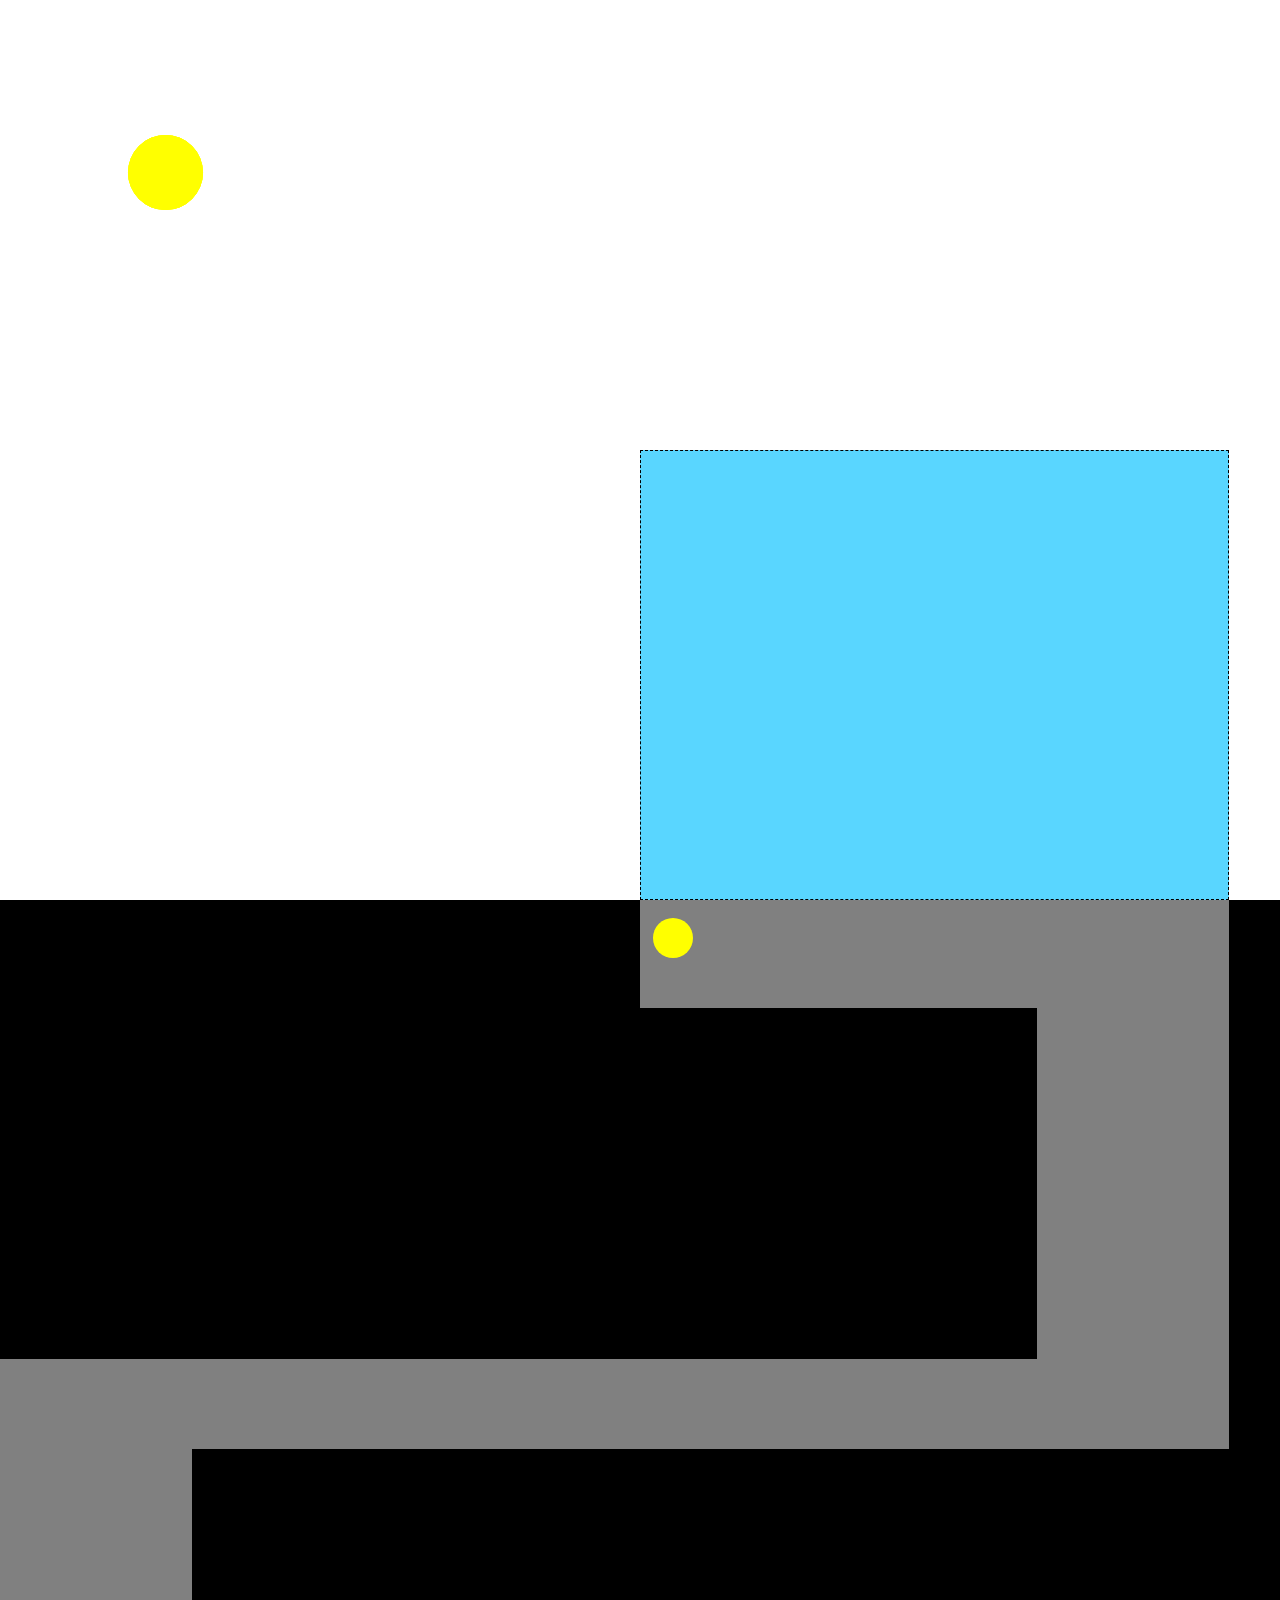
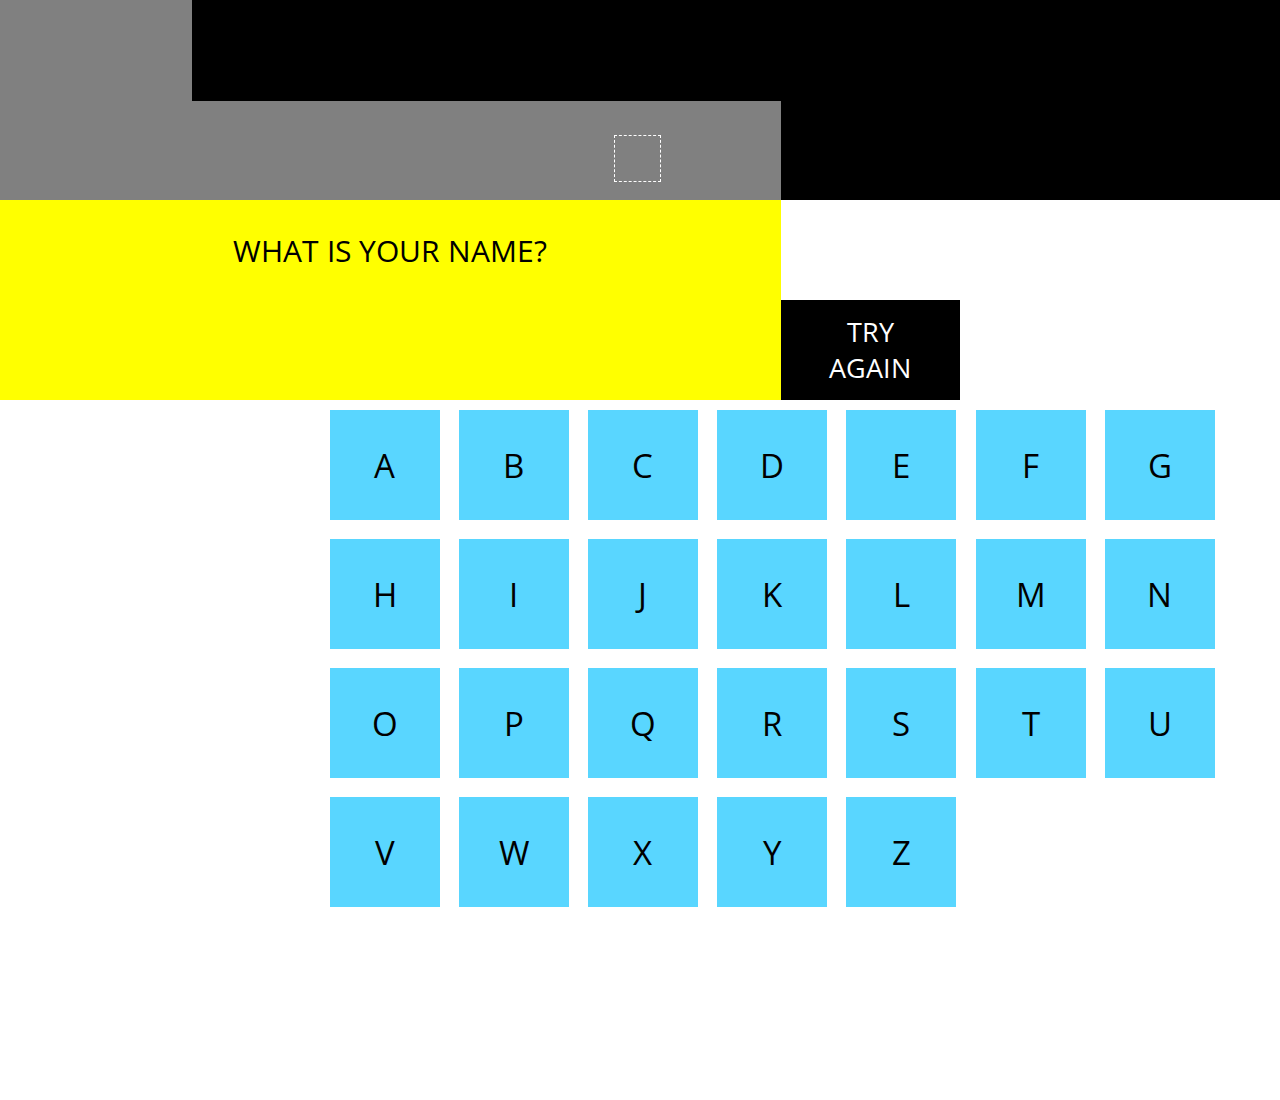
<file: index.html>
<!DOCTYPE html>
<html lang="en">
<head>
    <meta charset="utf-8">
	<title>Exquisite Corpse</title>
	<!-- CSS -->
	<link rel="stylesheet" href="style.css" type="text/css" charset="utf-8" />
	<!-- jQuery Library -->
	<script src="scripts/jquery.js"></script>
	<!-- jQuery UI Library -->
	<script src="scripts/jquery-ui.js"></script>
	<!-- JS Libraries -->
	<script src="scripts/plugins.js"></script>
	<!-- Custom JS Script -->
	<script src="scripts/app.js"></script>
</head>
<body>
	<section>
		<iframe frameborder="0" src="section-1/index.html"></iframe>				
	</section>
	<section>
        <iframe frameborder="0" src="section-2/index.html"></iframe>
	</section>
	<section>
		<iframe frameborder="0" src="section-3/index.html"></iframe>				
	</section>
</body>
</html>
</file>
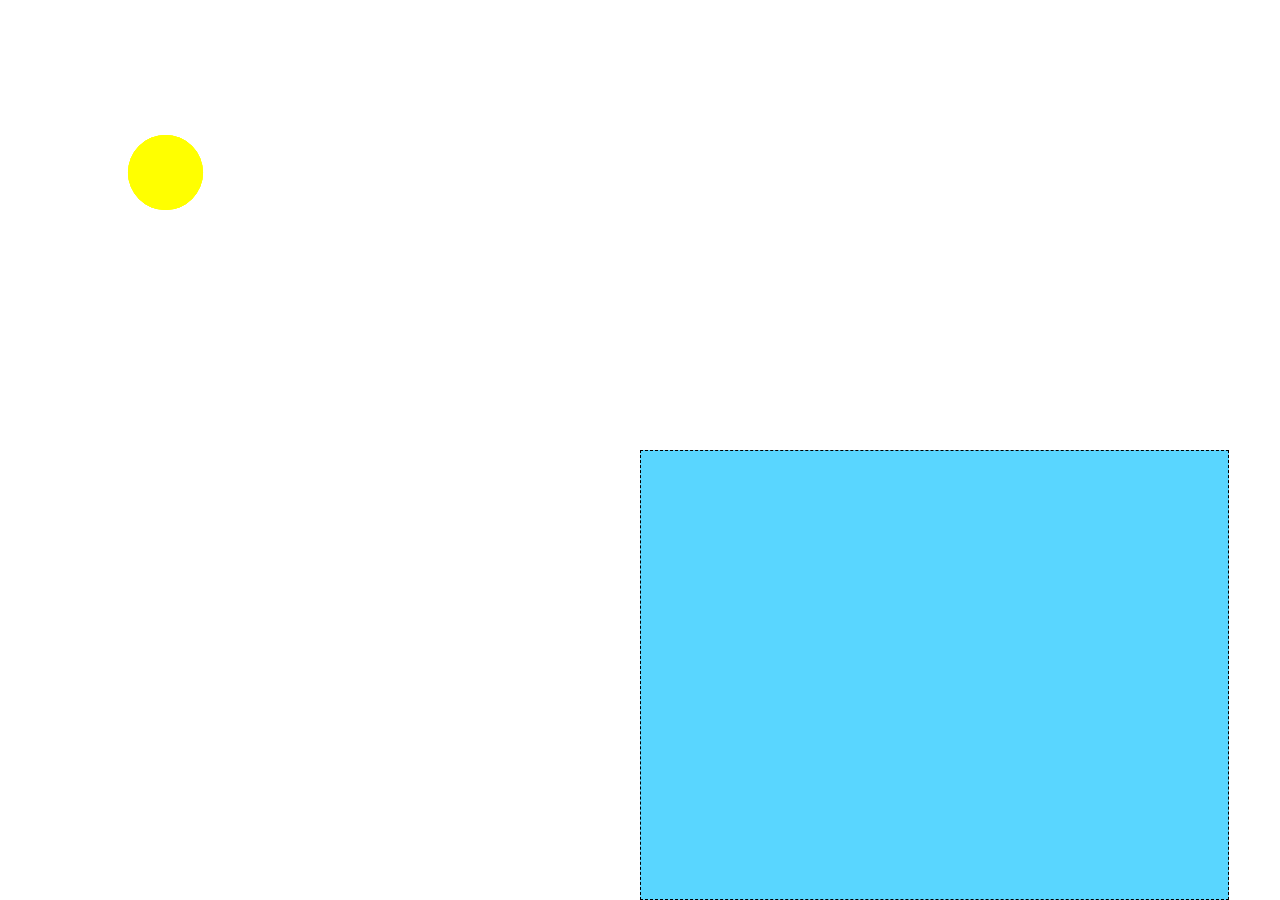
<file: section-1/index.html>
<html>
<head>
	<title>Project Name</title>
	<!-- CSS -->
	<link rel="stylesheet" href="style.css" type="text/css" charset="utf-8" />
	<!-- jQuery Library -->
	<script src="scripts/jquery.js"></script>
	<!-- jQuery UI Library -->
	<script src="scripts/jquery-ui.js"></script>
	<!-- JS Libraries -->
	<script src="scripts/plugins.js"></script>
	<!-- Custom JS Script -->
	<script src="scripts/app.js"></script>
	
	<link href="https://fonts.googleapis.com/css?family=Open+Sans+Condensed:300" rel="stylesheet">
	
</head>
<body>
	<div class="container">
  <div class="shot draggable"> </div>
  <div class="shot draggable"> </div>
  <div class="shot draggable"> </div>
  <div class="shot draggable"> </div>
  <div class="shotglass"></div>
  <div class="message"></div>
</div>
</body>
</html>
</file>
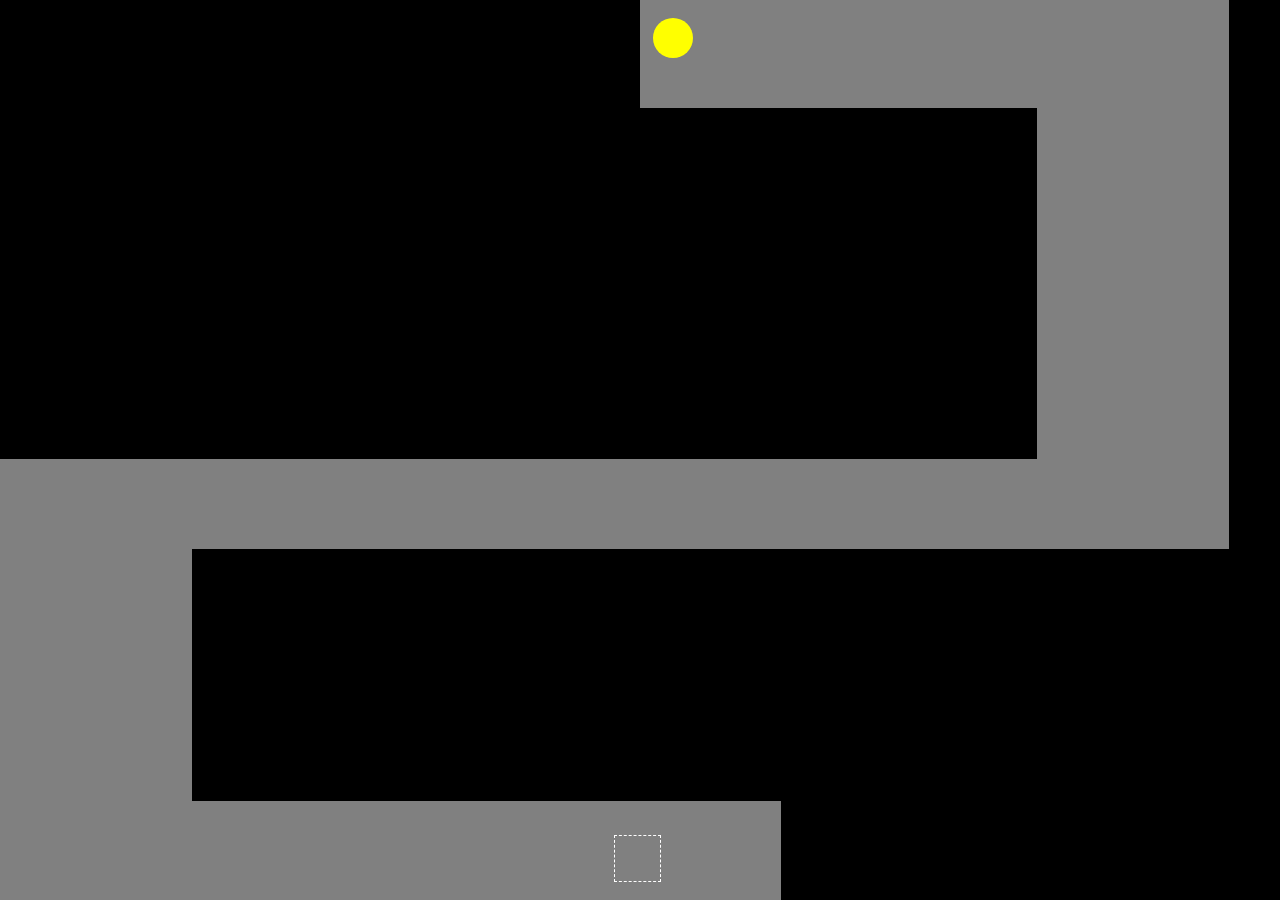
<file: section-2/index.html>
<html>
<head>
	<title>Project Name</title>
	<!-- CSS -->
	<link rel="stylesheet" href="style.css" type="text/css" charset="utf-8" />
	<!-- jQuery Library -->
	<script src="scripts/jquery.js"></script>
	<!-- jQuery UI Library -->
	<script src="scripts/jquery-ui.js"></script>
	<!-- JS Libraries -->
	<script src="scripts/plugins.js"></script>
	<!-- Custom JS Script -->
	<script src="scripts/app.js"></script>
	<link href="https://fonts.googleapis.com/css?family=Open+Sans+Condensed:300" rel="stylesheet">
</head>
<body>
	<div class="container">
	  <div class="maze-ball draggable"></div>
	  <div class="finishline"></div>
	  <div class="topleft danger"></div>
	  <div class="topright danger"></div>
	  <div class="bottomleft danger"></div>
	  <div class="bottomright danger"></div>
	  <div class="middlebox danger"></div>
	</div>

</body>
</html>
</file>
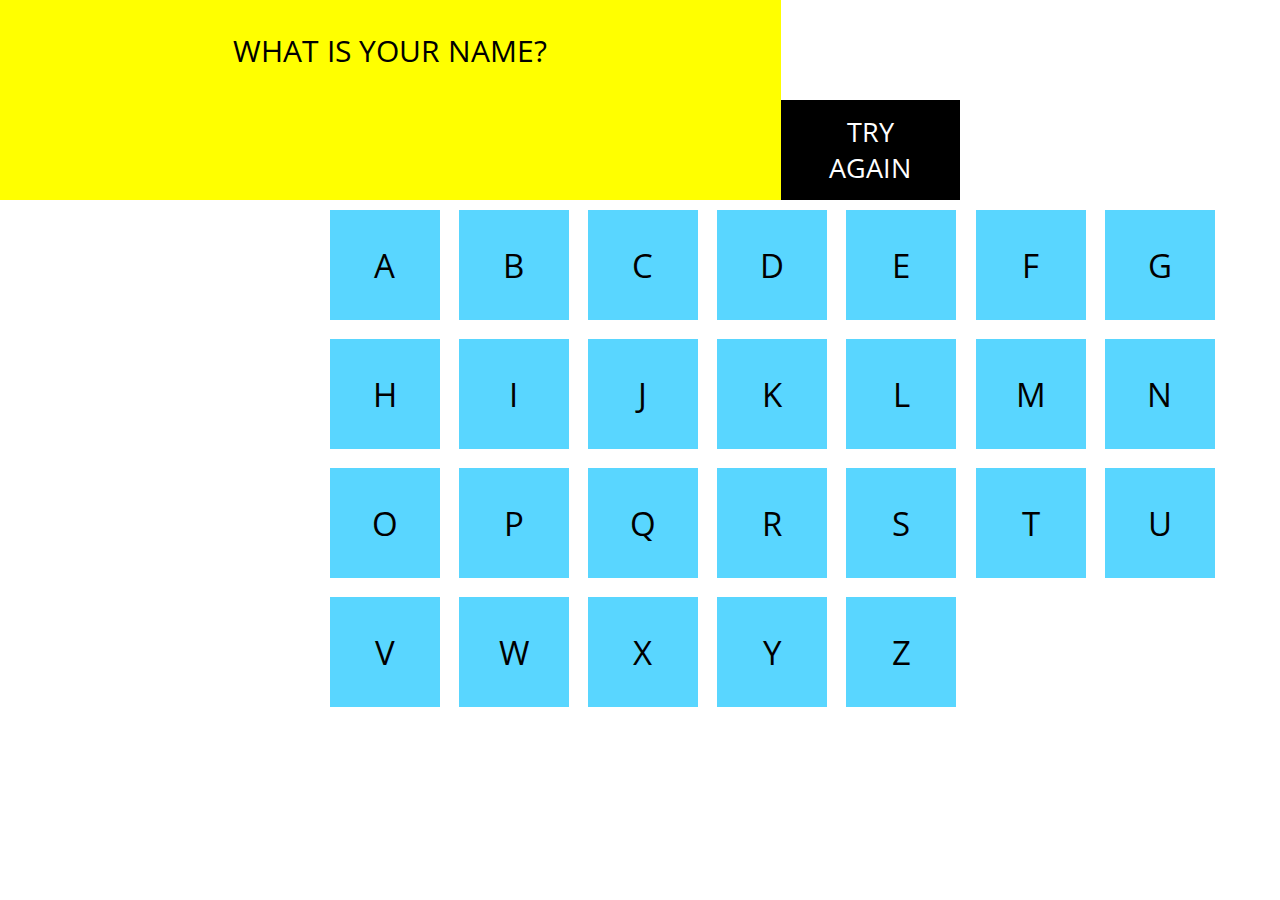
<file: section-3/index.html>
<html>
<head>
	<title>Project Name</title>
	<!-- CSS -->
	<link rel="stylesheet" href="style.css" type="text/css" charset="utf-8" />
	<!-- jQuery Library -->
	<script src="scripts/jquery.js"></script>
	<!-- jQuery UI Library -->
	<script src="scripts/jquery-ui.js"></script>
	<!-- JS Libraries -->
	<script src="scripts/plugins.js"></script>
	<!-- Custom JS Script -->
	<script src="scripts/app.js"></script>
	<link href="https://fonts.googleapis.com/css?family=Open+Sans+Condensed:300" rel="stylesheet">
</head>
<body>
	<div class="container">
  <div class="tryagain">
    <span>TRY AGAIN</span>
  </div>
  <div class="instructions">
    <span class="repeat">WHAT IS YOUR NAME?</span>
  </div>
  <div class="namefield"><span class="enterhere"></span></div>
  <div class="alphabet">
    <div class="letter" id="a"><span>A</span></div>
    <div class="letter" id="b"><span>B</span></div>
    <div class="letter" id="c"><span>C</span></div>
    <div class="letter" id="d"><span>D</span></div>
    <div class="letter" id="e"><span>E</span></div>
    <div class="letter" id="f"><span>F</span></div>
    <div class="letter" id="g"><span>G</span></div>
    <div class="letter" id="h"><span>H</span></div>
    <div class="letter" id="i"><span>I</span></div>
    <div class="letter" id="j"><span>J</span></div>
    <div class="letter" id="k"><span>K</span></div>
    <div class="letter" id="l"><span>L</span></div>
    <div class="letter" id="m"><span>M</span></div>
    <div class="letter" id="n"><span>N</span></div>
    <div class="letter" id="o"><span>O</span></div>
    <div class="letter" id="p"><span>P</span></div>
    <div class="letter" id="q"><span>Q</span></div>
    <div class="letter" id="r"><span>R</span></div>
    <div class="letter" id="s"><span>S</span></div>
    <div class="letter" id="t"><span>T</span></div>
    <div class="letter" id="u"><span>U</span></div>
    <div class="letter" id="v"><span>V</span></div>
    <div class="letter" id="w"><span>W</span></div>
    <div class="letter" id="x"><span>X</span></div>
    <div class="letter" id="y"><span>Y</span></div>
    <div class="letter" id="z"><span>Z</span></div>
  </div>
</div>
	
</body>
</html>
</file>
<file: style.css>
body {
    position: absolute;
    width: 100%;
    height: 100%;
    margin: 0;
}

iframe {
    margin: 0;
    border: 0;
    padding: 0;
    border-image-width: 0;
    display: block;
    width: 100%;
    height: 100%;
}

section {
    width: 100%;
    height: 100%;
}


/* DON'T DELETE THIS */

html {
  box-sizing: border-box;
}

*,*:before,*:after {
  box-sizing: inherit;
}

body {
  margin: 0;
}

/* Clear Float */

.cf:before,.cf:after {
  content: " ";
  /* 1 */
  display: table;
  /* 2 */
}

.cf:after {
  clear: both;
}

.cf {
  *zoom: 1;
}
</file>
<file: section-1/style.css>
.shot {
  width: 75px;
  height: 75px;
  position: absolute;
  background: yellow;
  border-radius: 50%;
  z-index: 2;
  top: 15%;
  left: 10%;
}

.shot:hover {
	border: 1px solid rgb(89,214,255);
	cursor: hand;
}

.shotglass {
  border: 1px dashed black;
  background: rgb(89,214,255);
  width: 46%;
  height: 50%;
  position: absolute;
  bottom: 0;
  left: 50%;
  z-index: 1;
}

.message {
  position: absolute;
  top: 10%;
  left: 50%;
  height: 50px;
  width: 150px;
  font-family: 'Open Sans Condensed', sans-serif;
  font-size: 30pt;
}



/* DON'T DELETE THIS */

html {
  box-sizing: border-box;
}

*,*:before,*:after {
  box-sizing: inherit;
}

body {
  margin: 0;
}

/* Clear Float */

.cf:before,.cf:after {
  content: " ";
  /* 1 */
  display: table;
  /* 2 */
}

.cf:after {
  clear: both;
}

.cf {
  *zoom: 1;
}
</file>
<file: section-2/style.css>
.container {
  background: grey;
  width: 100%;
  height: 100%;
  position: fixed;
  top: 0;
  left: 0;
  font-family: 'Open Sans Condensed', sans-serif;
}

.maze-ball {
  width: 40px;
  height: 40px;
  position: absolute;
  background: yellow;
  border-radius: 50%;
  z-index: 2;
  position: absolute;
  top: 2%;
  left: 51%;
}

.finishline {
  border: 1px dashed white;
  height: 45px;
  width: 45px;
  position: absolute;
  left: 48%;
  bottom: 2%;
  z-index: 3;
}

.finishwin {
  background: rgb(89,214,255);
}

.topleft {
  background: black;
  z-index: 1;
  width: 50%;
  height: 50%;
  position: absolute;
  top: 0;
  left: 0;
}

.topright {
  background: black;
  z-index: 1;
  width: 4%;
  height: 100%;
  position: absolute;
  top: 0;
  left: 96%;
}

.bottomleft {
  background: black;
  z-index: 1;
  width: 50%;
  height: 28%;
  position: absolute;
  top: 61%;
  left: 15%;
}

.bottomright {
  background: black;
  z-index: 1;
  width: 39%;
  height: 41%;
  position: absolute;
  top: 61%;
  left: 61%;
}

.middlebox {
  background: black;
  z-index: 1;
  width: 81%;
  height: 39%;
  position: absolute;
  top: 12%;
  left: 0%;
}
</file>
<file: section-3/style.css>
.container {
  width: 100%;
  margins: 0;
  position: absolute;
  top: 0;
  left: 0;
  font-family: 'Open Sans Condensed', sans-serif;
}

.tryagain {
  height: 100px;
  width: 14%;
  position: absolute;
  left: 61%;
  top: 100px;
  background: black;
  color: white;
  text-align: center;
  font-size: 20pt;
}

.tryagain span {
	position: absolute;
	top: 50%;
	left: 50%;
	transform: translate(-50%, -50%);
}

.instructions {
  width: 61%;
  height: 100px;
  position: relative;
  left: 0;
  text-align: center;
  background: yellow;
  font-size: 18pt;
}

.instructions span {
	position: absolute;
	top: 50%;
	left: 50%;
	transform: translate(-50%, -50%);
}

.namefield {
  width: 61%;
  height: 100px;
  position: relative;
  left: 0;
  text-align: center;
  background: yellow;
  font-size: 25pt;
}

.alphabet {
  height: 70%;
  width: 75%;
  margin-left: 25%;
}

.letter {
  float: left;
  height: 150px;
  width: 150px;
  background: rgb(89,214,255);
  margin: 1%;
  padding: 5px;
  text-align: center;
  vertical-align: middle;
  font-size: 25pt;
  position: relative;
}

.letter span {
	position: absolute;
	top: 50%;
	left: 50%;
	transform: translate(-50%, -50%);
}
</file>
